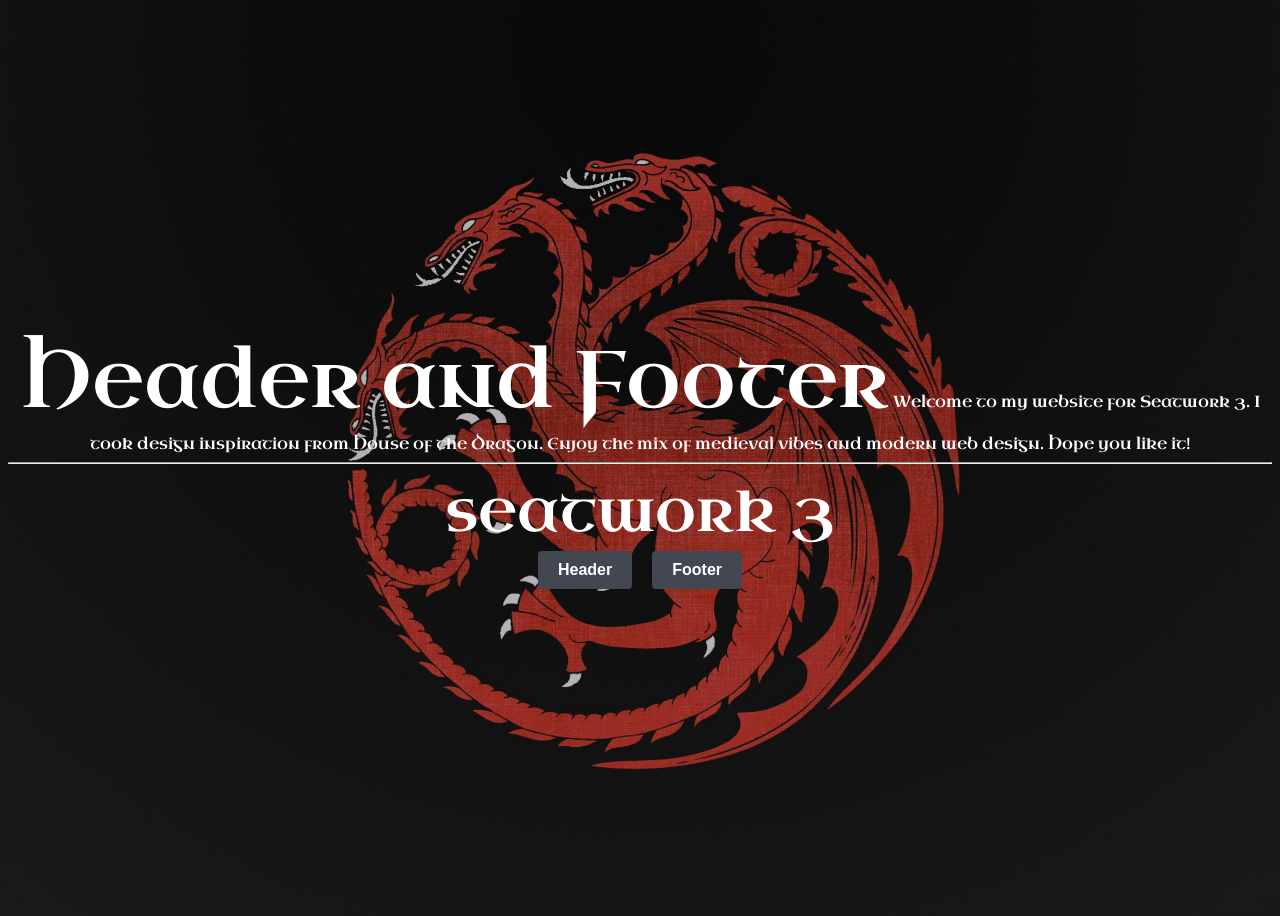
<file: index.html>
<!DOCTYPE html>
<html lang="en">
<head>
    <meta charset="UTF-8">
    <meta name="viewport" content="width=device-width, initial-scale=1.0">
    <title>Document</title>
    <link rel="stylesheet" href="style.css">
</head>
<body>
    <div class="hero">
        <span class="BIG">Header and Footer</span>
        Welcome to my website for Seatwork 3. I took design inspiration from House of the Dragon. Enjoy the mix of medieval vibes and modern web design. Hope you like it!

        <hr>
        <span class="KINDA-BIG">seatwork 3</span>
        <div class="button-group">
            <a href="./header-gallery/index.html"><button>Header</button></a>
            <a href="./footer-gallery/index.html"><button>Footer</button></a>
        </div>
    </div>
</body>
</html>
</file>
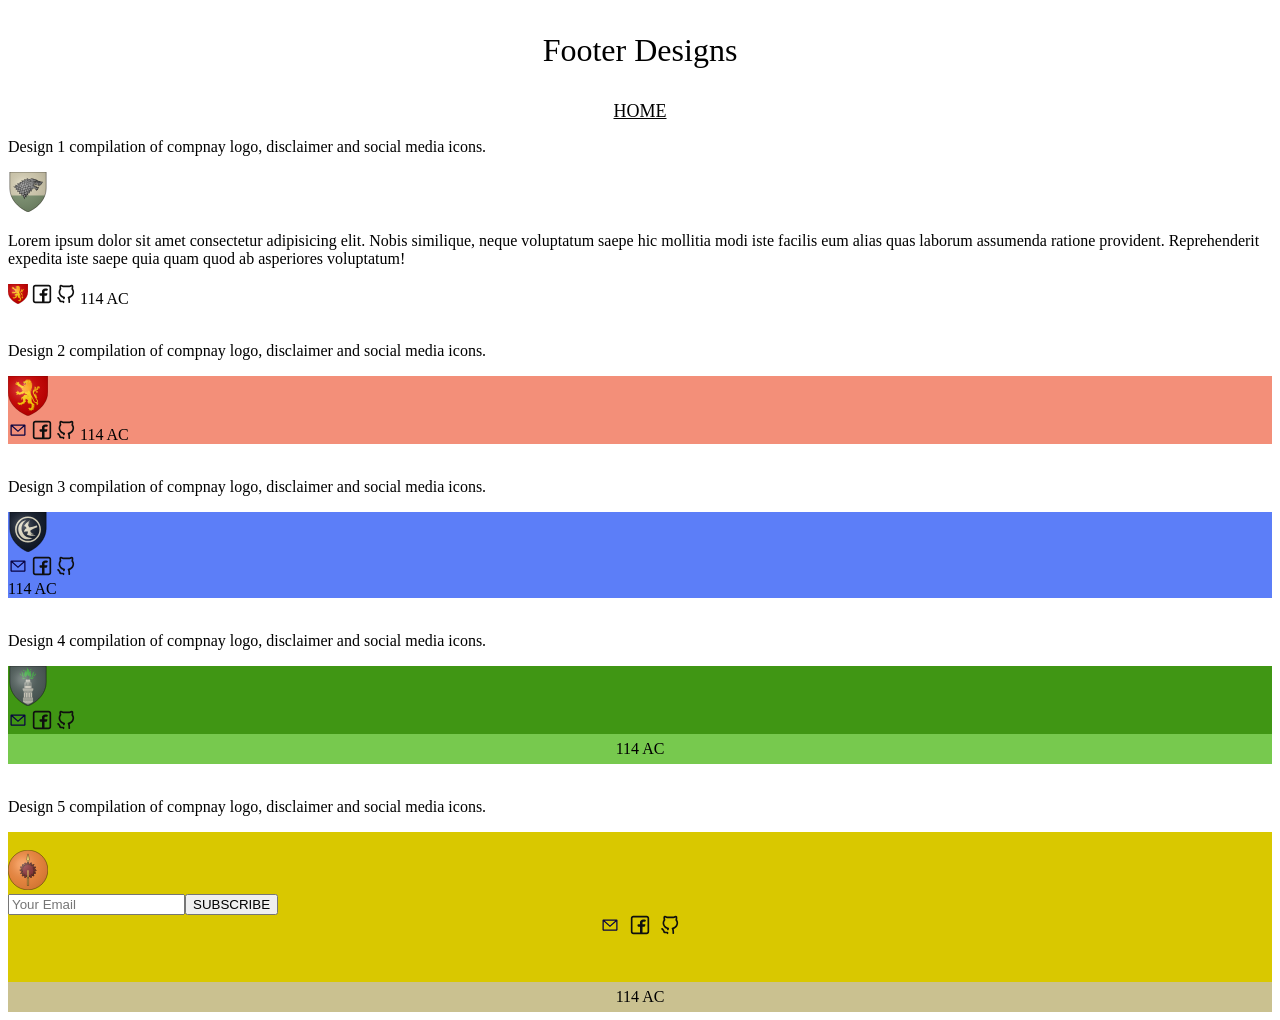
<file: footer-gallery/index.html>
<!DOCTYPE html>
<html lang="en">
<head>
    <meta charset="UTF-8">
    <meta name="viewport" content="width=device-width, initial-scale=1.0">
    <title>Document</title>
 
</head>
<body>
    <center>
        <p style="font-size: xx-large;">Footer Designs</p>
        <a style="color: black; font-size: large;" href="../index.html" >HOME</a>
    </center>
    <p>Design 1 compilation of compnay logo, disclaimer and social media icons.</p>
    <div class="footer">
        <img src="../static/svg/House_Stark.svg" width="40" height="40" alt="">
        <p>Lorem ipsum dolor sit amet consectetur adipisicing elit. Nobis similique, neque voluptatum saepe hic mollitia modi iste facilis eum alias quas laborum assumenda ratione provident. Reprehenderit expedita iste saepe quia quam quod ab asperiores voluptatum!</p>
        <img src="../static/svg/House_Lannister.svg" height="20px" width="20px" alt="">
        <img src="../static/svg/facebook-svgrepo-com.svg" height="20px" width="20px" alt="">
        <img src="../static/svg/github-svgrepo-com.svg" height="20px" width="20px" alt="">
        <span>114 AC</span>
    </div>

    <br>
    <p>Design 2 compilation of compnay logo, disclaimer and social media icons.</p>
    <div class="footer" style="justify-content: space-between; background-color: #F38F79;">
        <img src="../static/svg/House_Lannister.svg" width="40" height="40" alt="">
        <div style="display: flex; flex-direction: row;">
            <div>
                <img src="../static/svg/email-1-svgrepo-com.svg" height="20px" width="20px" alt="">
                <img src="../static/svg/facebook-svgrepo-com.svg" height="20px" width="20px" alt="">
                <img src="../static/svg/github-svgrepo-com.svg" height="20px" width="20px" alt="">
                <span>114 AC</span>
            </div>
        </div>
        
    </div>

    <br>
    <p>Design 3 compilation of compnay logo, disclaimer and social media icons.</p>
    <div class="footer" style="background-color: #5C7EF8; justify-content: space-between;">
        <img src="../static/svg/House_Arryn.svg" width="40" height="40" alt="">
        <div>
            <img src="../static/svg/email-1-svgrepo-com.svg" height="20px" width="20px" alt="">
            <img src="../static/svg/facebook-svgrepo-com.svg" height="20px" width="20px" alt="">
            <img src="../static/svg/github-svgrepo-com.svg" height="20px" width="20px" alt="">
        </div>
        <span>114 AC</span>
    </div>

    <br>
    <p>Design 4 compilation of compnay logo, disclaimer and social media icons.</p>
    <div class="footer" style="background-color: #409614; justify-content: space-between;">
        <img src="../static/svg/House_Hightower.svg" width="40" height="40" alt="">
        <div>
            <img src="../static/svg/email-1-svgrepo-com.svg" height="20px" width="20px" alt="">
            <img src="../static/svg/facebook-svgrepo-com.svg" height="20px" width="20px" alt="">
            <img src="../static/svg/github-svgrepo-com.svg" height="20px" width="20px" alt="">
        </div>
    </div>
    <div style="filter: brightness(80%); height: 30px; background-color: #95FB62; display: flex; align-items: center; justify-content: center;">
        <center><span>114 AC</span></center>
    </div>

    <br>
    <p>Design 5 compilation of compnay logo, disclaimer and social media icons.</p>
    <div class="footer" style="background-color: #D9C800; flex-direction: column; height: 150px;">
        <br>
        <img src="../static/svg/House_Martell.svg" width="40" height="40" alt="">

        <div style="display: flex; flex-direction: row; ">
            <input type="text" name="" id="" placeholder="Your Email">
            <button>SUBSCRIBE</button>
        </div>
        
        <div style="display: flex; flex-direction: row; justify-content: center; align-items: center; gap: 10px;">
            <img src="../static/svg/email-1-svgrepo-com.svg" height="20px" width="20px" alt="">
            <img src="../static/svg/facebook-svgrepo-com.svg" height="20px" width="20px" alt="">
            <img src="../static/svg/github-svgrepo-com.svg" height="20px" width="20px" alt="">
        </div>
        <br>
    </div>
    <div style="filter: brightness(80%); height: 30px; background-color: #FDF1B4; display: flex; align-items: center; justify-content: center; gap: 20px;">
        <center><span>114 AC</span></center>
    </div>
</body>
</html>
</file>
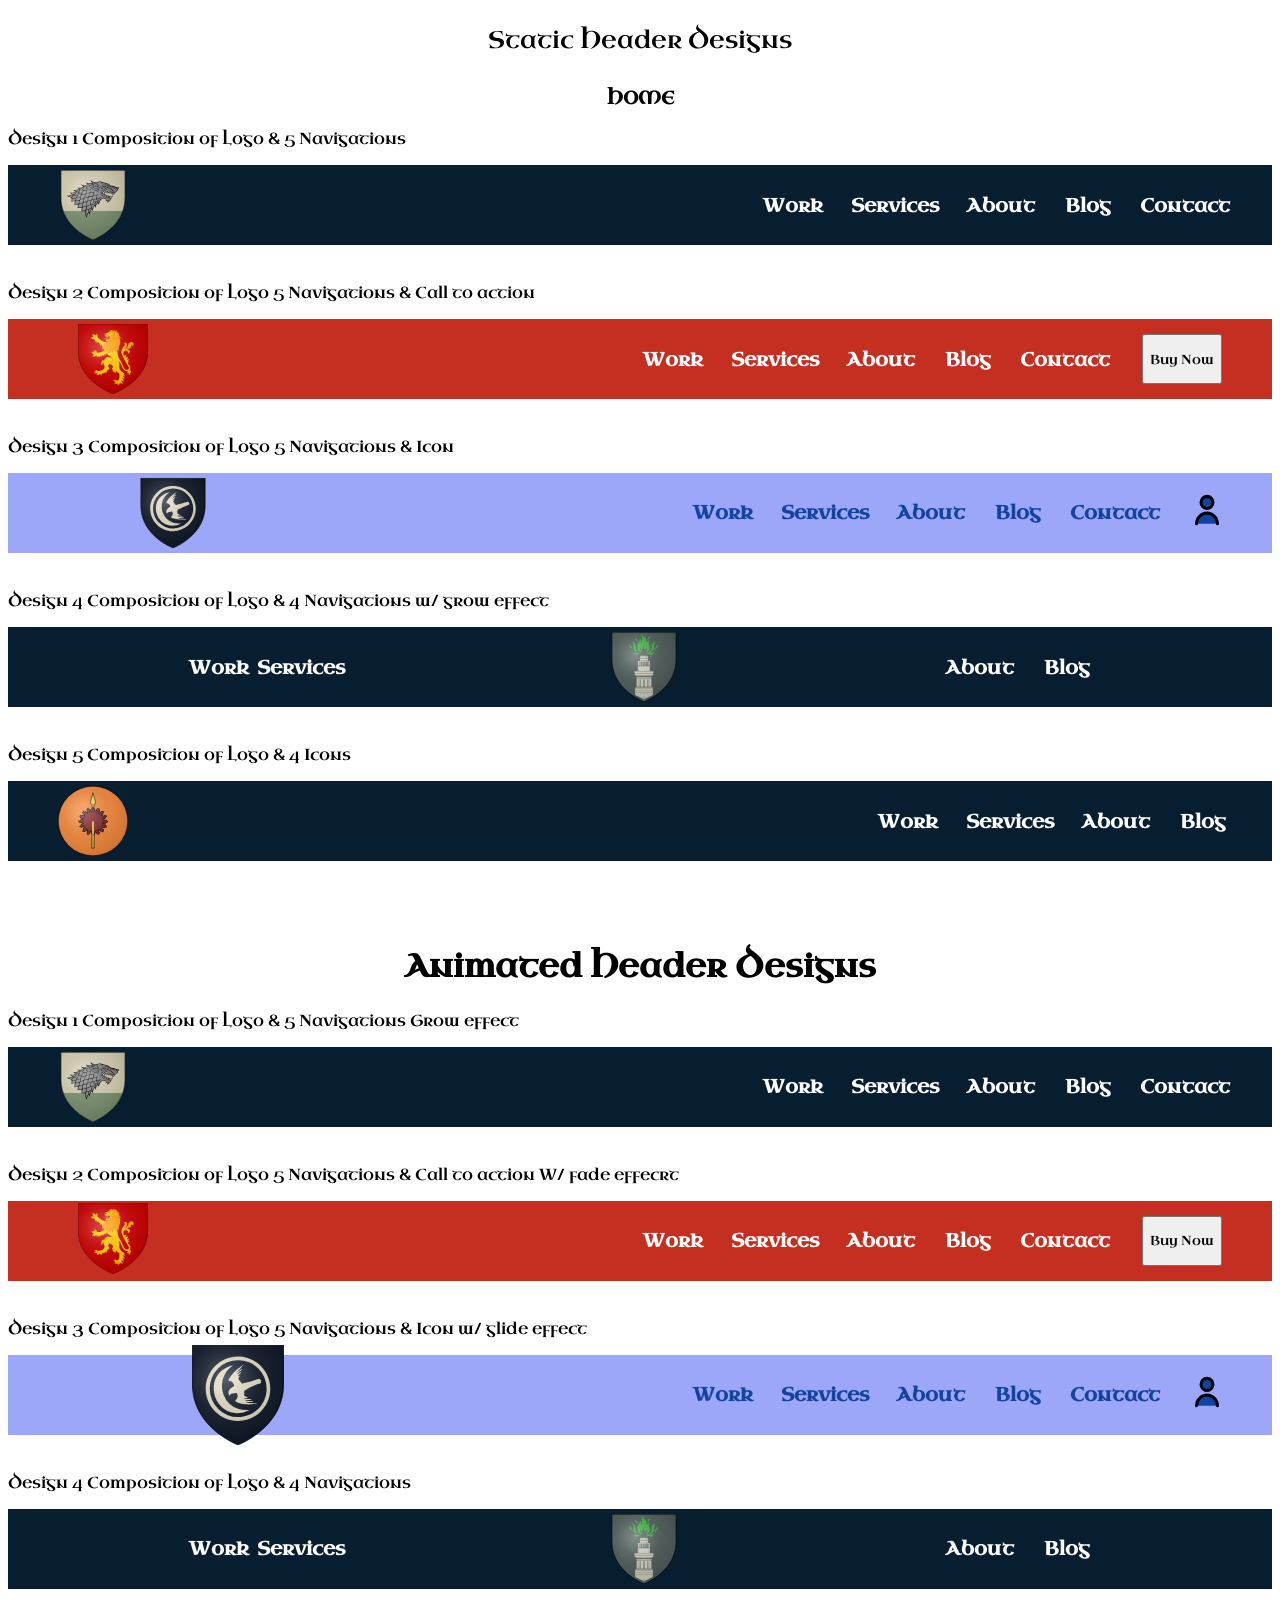
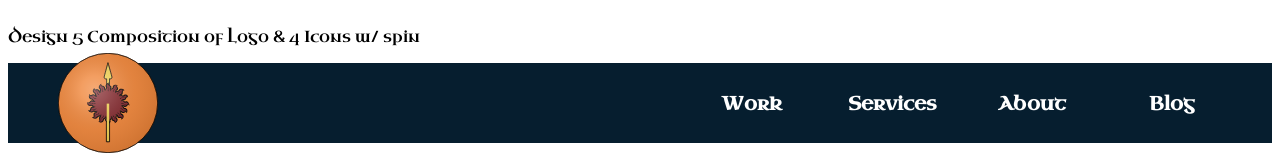
<file: header-gallery/index.html>
<!DOCTYPE html>
<html lang="en">
<head>
    <meta charset="UTF-8">
    <meta name="viewport" content="width=device-width, initial-scale=1.0">
    <title>Document</title>
    <link rel="stylesheet" href="./assets/style.css">

</head>
<body>
    <div style="color: black; font-size: x-large;">
        <center>
            <p>Static Header Designs</p>
            <a style="color: black; font-size: large;" href="../index.html" >HOME</a>
        </center>
    </div>

    <p>Design 1 Composition of Logo & 5 Navigations</p>
    <div id="nasa-header">
        <div id="left-nav-links">
            <img src="../static/svg/House_Stark.svg" width="70" height="70.58" alt="">
        </div>
        <div id="right-nav-links">
            <a href="">Work</a>
            <a href="">Services</a>
            <a href="">About</a>
            <a href="">Blog</a>
            <a href="">Contact</a>
        </div>
    </div>

    <br>
    <p>Design 2 Composition of Logo 5 Navigations & Call to action</p>

    <div id="nasa-header" style="background-color: #C52F21;">
        <div id="left-nav-links">
            <p></p>
            <img src="../static/svg/House_Lannister.svg" width="70" height="70.58" alt="">
        </div>
        <div id="right-nav-links">
            <a href="">Work</a>
            <a href="">Services</a>
            <a href="">About</a>
            <a href="">Blog</a>
            <a href="">Contact</a>
            <button style="
            height: 50px;
            font-family: 'Uncial Antiqua', system-ui;
            ">
                Buy Now
            </button>
        </div>
    </div>

    <br>
    <p>Design 3 Composition of Logo 5 Navigations & Icon</p>

    <div id="nasa-header" style="background-color: #9CA7FA; ">
        <div id="left-nav-links">
            <p></p>
            <p></p>
            <p></p>
            <p></p>
            <img src="../static/svg/House_Arryn.svg" ca width="70" height="70.58" alt="">
        </div>
        <div id="right-nav-links">
            <a style="color: #1343A0;" href="">Work</a>
            <a style="color: #1343A0;" href="">Services</a>
            <a style="color: #1343A0;" href="">About</a>
            <a style="color: #1343A0;" href="">Blog</a>
            <a style="color: #1343A0;" href="">Contact</a>
            <a style="color: #1343A0;" href=""><img src="../static/svg/user-alt-1-svgrepo-com.svg" alt="" width="30" height="30.58"></a>
        </div>
    </div>

    <br>
    <p>Design 4 Composition of Logo & 4 Navigations w/ grow effect</p>

    <div id="nasad-header">
        <div id="left-nav-links">
            <a href="">Work</a>
            <a href="">Services</a>
        </div>
        <img src="../static/svg/House_Hightower.svg" width="70" height="70.58" alt="">
        <div id="right-nav-links">
            <a href="">About</a>
            <a href="">Blog</a>
        </div>
    </div>

    <br>
    <p>Design 5 Composition of Logo & 4 Icons</p>

    <div id="nasa-header">
        <div id="left-nav-links">
            <img src="../static/svg/House_Martell.svg" width="70" height="70.58" alt="">
        </div>
        <div id="right-nav-links">
            <a href="">Work</a>
            <a href="">Services</a>
            <a href="">About</a>
            <a href="">Blog</a>
        </div>
    </div>

    <br><br><br>

    <center><h1>Animated Header Designs</h1></center>
    <p>Design 1 Composition of Logo & 5 Navigations Grow effect</p>
    <div id="nasa-header">
        <div id="left-nav-links">
            <img class="grow-anim" src="../static/svg/House_Stark.svg" width="70" height="70.58" alt="">
        </div>
        <div id="right-nav-links">
            <a class="grow-anim" href="">Work</a>
            <a class="grow-anim" href="">Services</a>
            <a class="grow-anim" href="">About</a>
            <a class="grow-anim" href="">Blog</a>
            <a class="grow-anim" href="">Contact</a>
        </div>
    </div>

    <br>
    <p>Design 2 Composition of Logo 5 Navigations & Call to action W/ fade effecrt</p>

    <div id="nasa-header" style="background-color: #C52F21;">
        <div id="left-nav-links">
            <p></p>
            <div class="container">
                <img src="../static/svg/House_Lannister.svg" width="70" height="70.58" alt="">
                <a>House Lannister</a>
            </div>
        </div>
        <div id="right-nav-links">
            <a href="">Work</a>
            <a href="">Services</a>
            <a href="">About</a>
            <a href="">Blog</a>
            <a href="">Contact</a>
            <button style="
            height: 50px;
            font-family: 'Uncial Antiqua', system-ui;
            ">
                Buy Now
            </button>
        </div>
    </div>

    <br>
    <p>Design 3 Composition of Logo 5 Navigations & Icon w/ glide effect</p>

    <div id="nasa-header" style="background-color: #9CA7FA; ">
        <div id="left-nav-links">
            <p></p>
            <p></p>
            <p></p>
            <p></p>
            <img class="glide" src="../static/svg/House_Arryn.svg" ca width="70" height="70.58" alt="">
        </div>
        <div id="right-nav-links">
            <a style="color: #1343A0;" href="">Work</a>
            <a style="color: #1343A0;" href="">Services</a>
            <a style="color: #1343A0;" href="">About</a>
            <a style="color: #1343A0;" href="">Blog</a>
            <a style="color: #1343A0;" href="">Contact</a>
            <a style="color: #1343A0;" href=""><img src="../static/svg/user-alt-1-svgrepo-com.svg" alt="" width="30" height="30.58"></a>
        </div>
    </div>

    <br>
    <p>Design 4 Composition of Logo & 4 Navigations</p>

    <div id="nasad-header">
        <div id="left-nav-links">
            <a class="grow-anim" href="">Work</a>
            <a class="grow-anim" href="">Services</a>
        </div>
        <img class="grow-anim" src="../static/svg/House_Hightower.svg" width="70" height="70.58" alt="">
        <div id="right-nav-links">
            <a class="grow-anim" href="">About</a>
            <a class="grow-anim" href="">Blog</a>
        </div>
    </div>

    <br>
    <p>Design 5 Composition of Logo & 4 Icons w/ spin</p>

    <div id="nasa-header">
        <div  id="left-nav-links">
            <img class="spinner" src="../static/svg/House_Martell.svg" width="70" height="70.58" alt="">
        </div>
        <div id="right-nav-links">
            <a class="spinner" href="">Work</a>
            <a class="spinner" href="">Services</a>
            <a class="spinner" href="">About</a>
            <a class="spinner" href="">Blog</a>
        </div>
    </div>
</body>
</html>
</file>
<file: style.css>
@import url('https://fonts.googleapis.com/css2?family=Uncial+Antiqua&display=swap');

body {
    font-family: "Uncial Antiqua", system-ui;

    position: relative;
    height: 100vh; /* Full viewport height */
    background-image: url('static/images/background.jpg');
    background-size: cover;
    background-position: center;
    display: flex;
    justify-content: center;
    align-items: center;
    text-align: center;
    color: white;
}

.background {
    background-image: url('static/images/background.jpg');
    background-size: auto;
    background-position: top;
    background-repeat: no-repeat;
    opacity: 0.7; /* Adjust the opacity value to 0.7 for 70% dimming */
}

.hero button {
    display: inline-block;
    padding: 10px 20px;
    font-size: 16px;
    font-weight: bold;
    color: #fff;
    background-color: #424751;
    border: none;
    border-radius: 4px;
    cursor: pointer;
    text-align: center;
    text-decoration: none;
    transition: background-color 0.3s ease;
}

.button-group {
    display: flex;
    flex-direction: row;
    justify-content: center;
    gap: 20px;
}

.hero button:hover {
    background-color: #424751;
    filter: brightness(80%);
}

.hero button:focus {
    outline: none;
    /* Add additional styles for focus state if needed */
}

.hero button:active {
    transform: translateY(1px);
    /* Add additional styles for active state if needed */
}

.BIG {
    font-size: 80px;
}
.KINDA-BIG {
    font-size: 60PX;
}
</file>
<file: header-gallery/assets/style.css>
@import url('https://fonts.googleapis.com/css2?family=Uncial+Antiqua&display=swap');

body {
    font-family: "Uncial Antiqua", system-ui;
    background-color: white;
    color: black;
}

#nasa-header {
    width: 100%;
    height: 80px;
    background-color: #061E2F;
    display: flex;
    flex-direction: row;
    padding: 0 50px;
    box-sizing: border-box;
    justify-content: space-between;
    align-items: center;
}

#nasad-header {
    width: 100%;
    height: 80px;
    background-color: #061E2F;
    display: flex;
    flex-direction: row;
    padding: 0 50px;
    box-sizing: border-box;
    justify-content: space-around;
    align-items: center;
}

a {
    font-weight: 600;
    scale: 120%;
    font-family: "Uncial Antiqua", system-ui;
    color: white;
    text-decoration: none;
}

#right-nav-links {
    align-items: center;
    display: flex;
    flex-direction: row;
    gap: 40px;
}

#left-nav-links {
    display: flex;
    align-items: center;
    flex-direction: row;
    gap: 20px;
}

.grow-anim {
    transition: transform 0.3s ease-in-out;
}

.grow-anim:hover {
    transform: scale(1.1); /* Grow by 10% */
}

.container {
position: relative; /* Ensure relative positioning for absolute child */
display: inline-block; /* Ensure container fits content */
}

.container a {
    position: absolute; /* Position relative to parent */
    top: 10%; /* Position below the parent */
    left: 150px; /* Center horizontally */
    transform: translateX(-50%); /* Center horizontally */
    color: white; /* Text color */
    padding: 5px; /* Padding around text */
    border-radius: 5px; /* Rounded corners */
    opacity: 0; /* Initially hidden */
    transition: opacity 0.3s ease; /* Smooth transition */
}

.container:hover img {
    opacity: 0;
}

.container:hover a {
    opacity: 1; /* Make visible on hover */
}

.glide {
position: relative;
width: 200px;
height: 100px;
color: white;
display: flex;
justify-content: center;
align-items: center;
transition: transform 0.5s ease; /* Transition property */
}

.glide:hover {
    transform: translateX(200px); /* Move element on hover */
}

.spinner {
width: 100px;
height: 100px;
color: white;
display: flex;
justify-content: center;
align-items: center;
transition: transform 0.3s ease; /* Smooth transition */
}

.spinner:hover {
animation: spin 2s linear infinite; /* Apply spin animation on hover */
}

@keyframes spin {
0% {
    transform: rotate(0deg); /* Start at 0 degrees rotation */
}
100% {
    transform: rotate(360deg); /* End at 360 degrees rotation */
}
}
</file>
